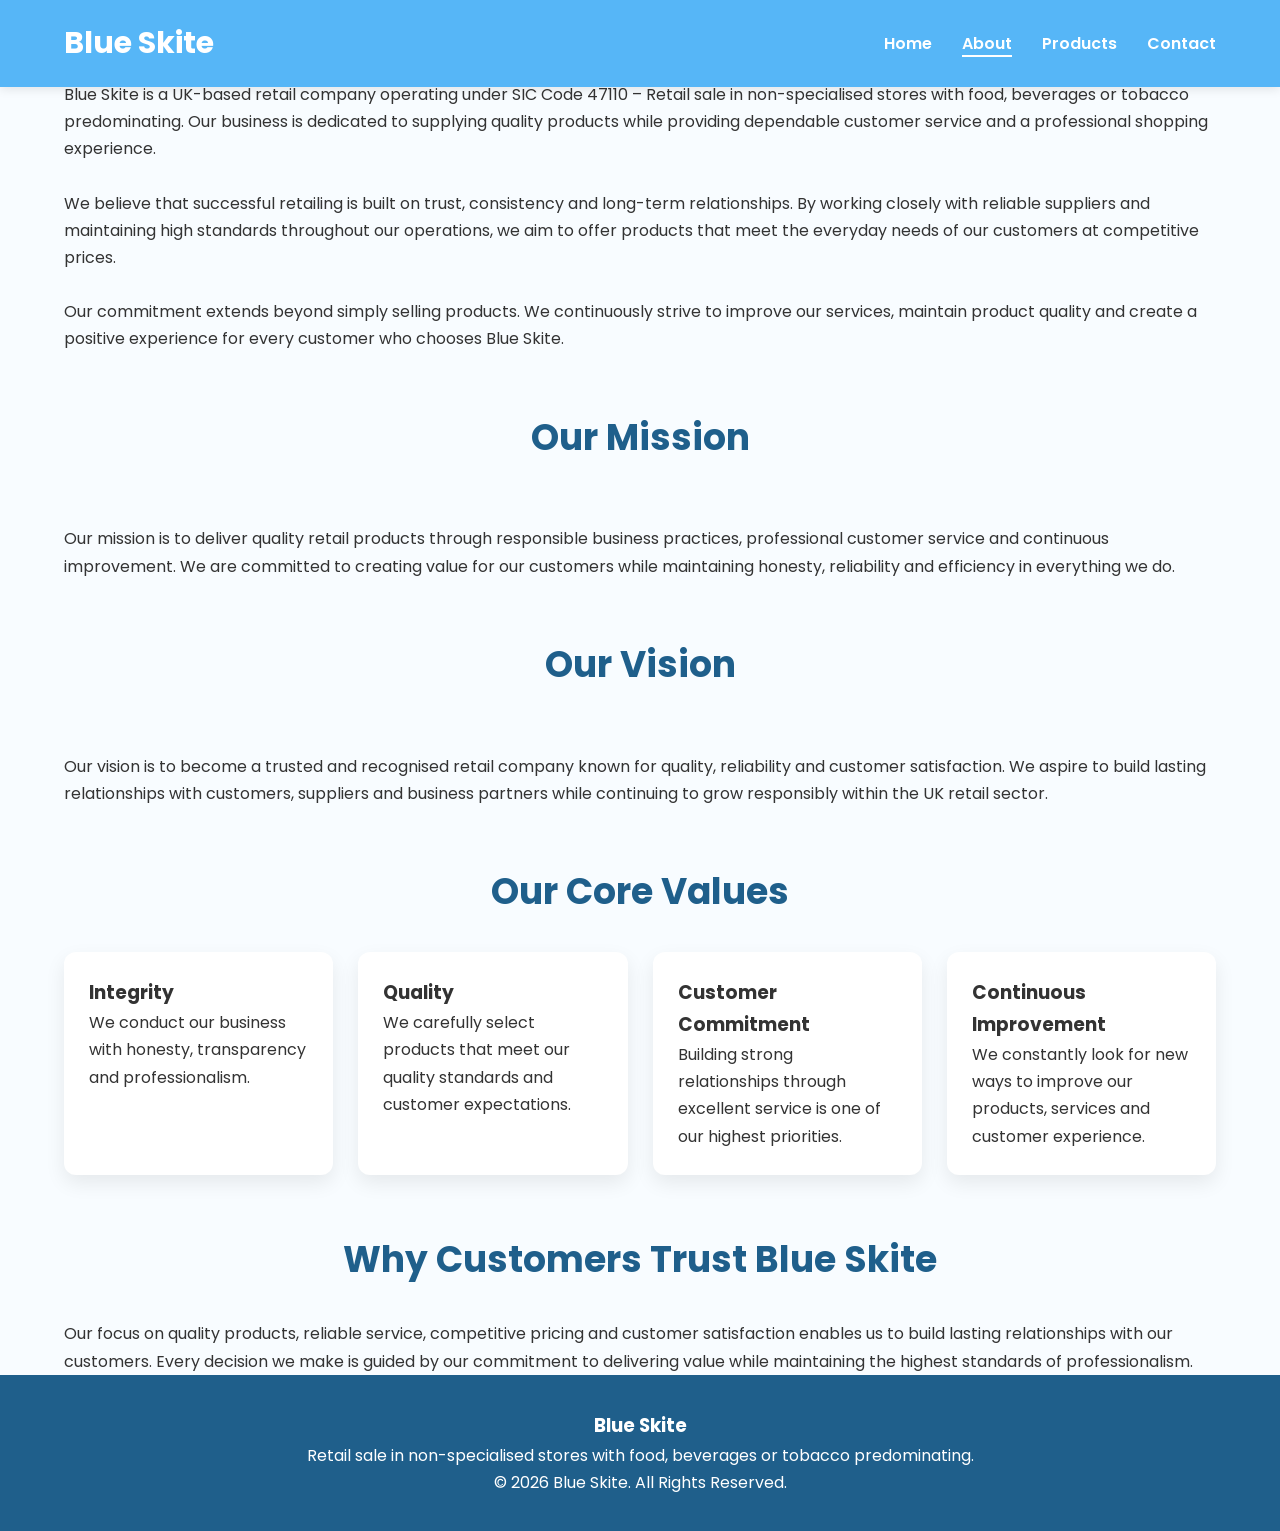
<file: about.html>
<!DOCTYPE html>
<html lang="en">

<head>

<meta charset="UTF-8">
<meta name="viewport" content="width=device-width, initial-scale=1.0">

<title>About Us | Blue Skite</title>

<link rel="stylesheet" href="style.css">

<link href="https://fonts.googleapis.com/css2?family=Poppins:wght@300;400;500;600;700&display=swap" rel="stylesheet">

</head>

<body>

<header>

<div class="container nav">

<div class="logo">Blue Skite</div>

<nav>

<ul>
<li><a href="index.html">Home</a></li>
<li><a href="about.html" class="active">About</a></li>
<li><a href="products.html">Products</a></li>
<li><a href="contact.html">Contact</a></li>
</ul>

</nav>

</div>

</header>

<section class="page">

<div class="container">

<h1 style="text-align:center;color:#1F5F8B;margin-bottom:40px;">
About Blue Skite
</h1>

<p>

Blue Skite is a UK-based retail company operating under SIC Code 47110 – Retail sale in non-specialised stores with food, beverages or tobacco predominating. Our business is dedicated to supplying quality products while providing dependable customer service and a professional shopping experience.

</p>

<br>

<p>

We believe that successful retailing is built on trust, consistency and long-term relationships. By working closely with reliable suppliers and maintaining high standards throughout our operations, we aim to offer products that meet the everyday needs of our customers at competitive prices.

</p>

<br>

<p>

Our commitment extends beyond simply selling products. We continuously strive to improve our services, maintain product quality and create a positive experience for every customer who chooses Blue Skite.

</p>

<br><br>

<h2 style="text-align:center;color:#1F5F8B;">
Our Mission
</h2>

<br>

<p>

Our mission is to deliver quality retail products through responsible business practices, professional customer service and continuous improvement. We are committed to creating value for our customers while maintaining honesty, reliability and efficiency in everything we do.

</p>

<br><br>

<h2 style="text-align:center;color:#1F5F8B;">
Our Vision
</h2>

<br>

<p>

Our vision is to become a trusted and recognised retail company known for quality, reliability and customer satisfaction. We aspire to build lasting relationships with customers, suppliers and business partners while continuing to grow responsibly within the UK retail sector.

</p>

<br><br>

<h2 style="text-align:center;color:#1F5F8B;">
Our Core Values
</h2>

<div class="cards">

<div class="card">

<h3>Integrity</h3>

<p>
We conduct our business with honesty, transparency and professionalism.
</p>

</div>

<div class="card">

<h3>Quality</h3>

<p>
We carefully select products that meet our quality standards and customer expectations.
</p>

</div>

<div class="card">

<h3>Customer Commitment</h3>

<p>
Building strong relationships through excellent service is one of our highest priorities.
</p>

</div>

<div class="card">

<h3>Continuous Improvement</h3>

<p>
We constantly look for new ways to improve our products, services and customer experience.
</p>

</div>

</div>

<br><br>

<h2 style="text-align:center;color:#1F5F8B;">
Why Customers Trust Blue Skite
</h2>

<p>

Our focus on quality products, reliable service, competitive pricing and customer satisfaction enables us to build lasting relationships with our customers. Every decision we make is guided by our commitment to delivering value while maintaining the highest standards of professionalism.

</p>

</div>

</section>

<footer>

<div class="container">

<h3>Blue Skite</h3>

<p>Retail sale in non-specialised stores with food, beverages or tobacco predominating.</p>

<p>© 2026 Blue Skite. All Rights Reserved.</p>

</div>

</footer>

</body>

</html>
</file>
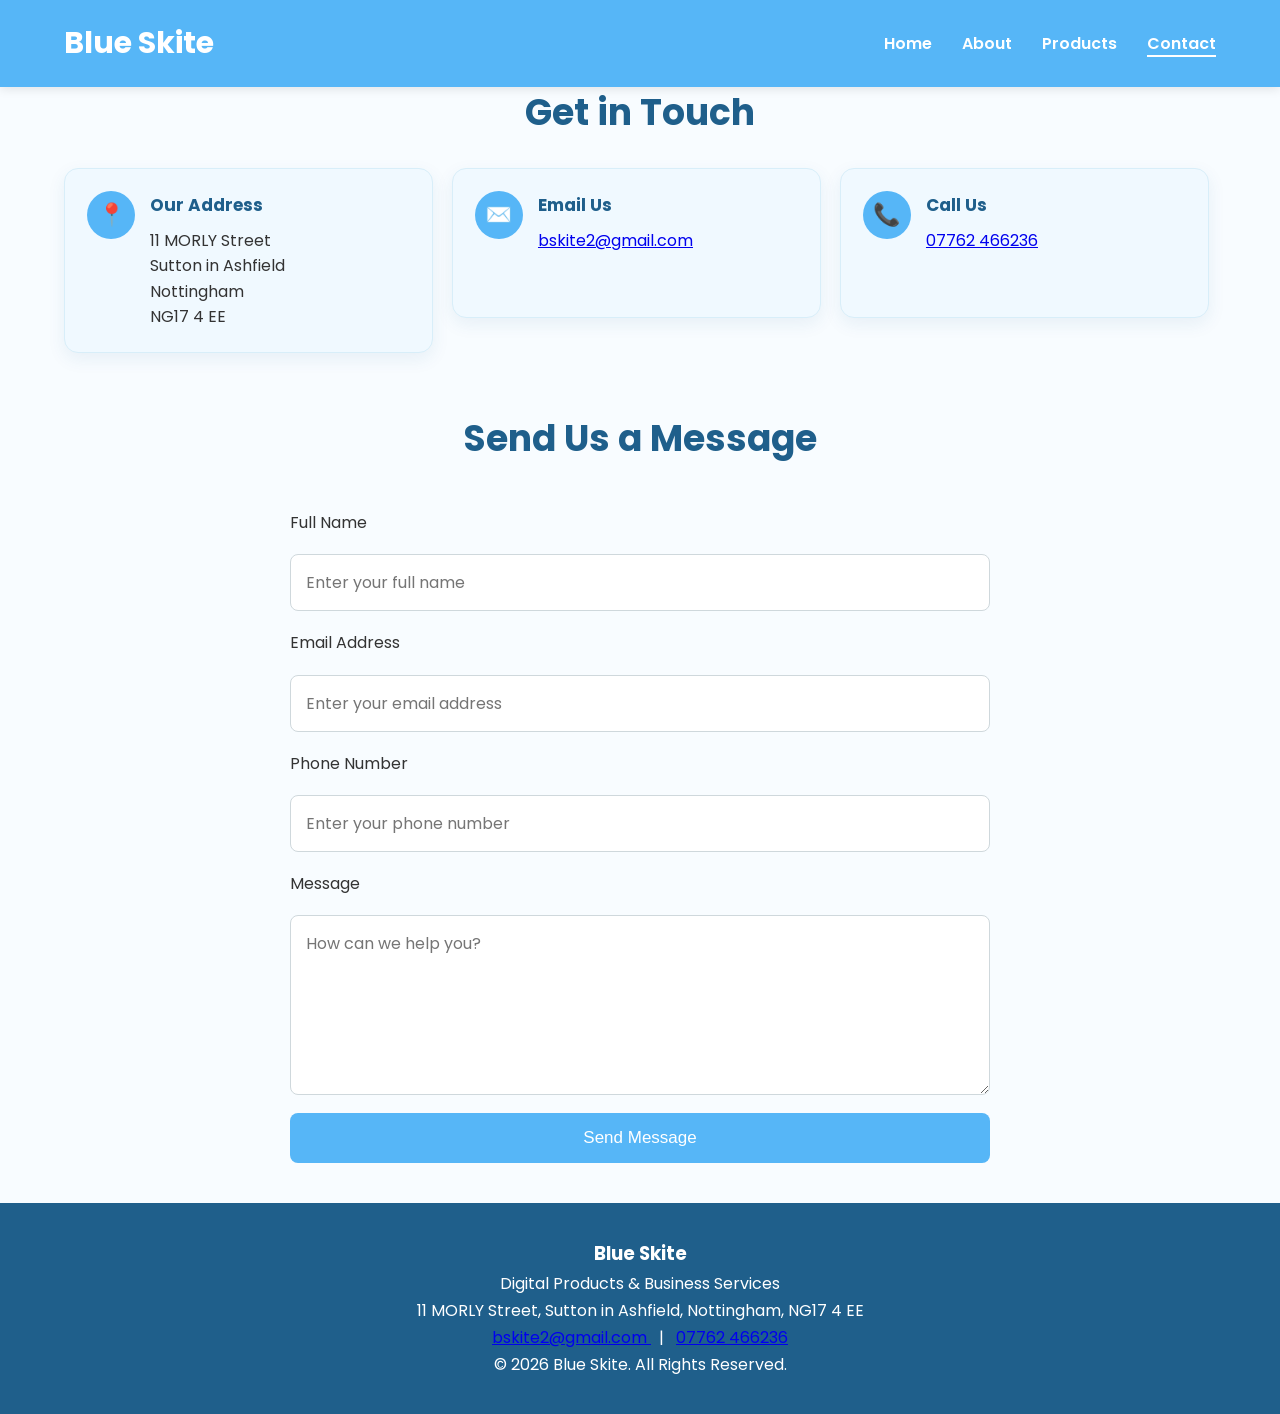
<file: contact.html>
<!DOCTYPE html>
<html lang="en">

<head>

<meta charset="UTF-8">
<meta name="viewport" content="width=device-width, initial-scale=1.0">

<title>Contact Us | Blue Skite</title>

<link rel="preconnect" href="https://fonts.googleapis.com">

<link href="https://fonts.googleapis.com/css2?family=Poppins:wght@300;400;500;600;700&display=swap" rel="stylesheet">

<link rel="stylesheet" href="style.css">

</head>

<body>

<header>

<div class="container nav">

<div class="logo">
Blue Skite
</div>

<nav>

<ul>

<li>
<a href="index.html">Home</a>
</li>

<li>
<a href="about.html">About</a>
</li>

<li>
<a href="products.html">Products</a>
</li>

<li>
<a href="contact.html" class="active">Contact</a>
</li>

</ul>

</nav>

</div>

</header>


<main class="contact-page">

<div class="container">

<div class="contact-heading">

<h1>Contact Us</h1>

<p>
We'd love to hear from you. Get in touch with Blue Skite
for enquiries about our digital products and business services.
</p>

</div>


<div class="contact-layout">


<!-- CONTACT INFORMATION -->

<div class="contact-details">

<h2>Get in Touch</h2>


<div class="info-box">

<div class="info-icon">
📍
</div>

<div>

<h3>Our Address</h3>

<p>

11 MORLY Street<br>
Sutton in Ashfield<br>
Nottingham<br>
NG17 4 EE

</p>

</div>

</div>


<div class="info-box">

<div class="info-icon">
✉️
</div>

<div>

<h3>Email Us</h3>

<p>

<a href="mailto:bskite2@gmail.com">
bskite2@gmail.com
</a>

</p>

</div>

</div>


<div class="info-box">

<div class="info-icon">
📞
</div>

<div>

<h3>Call Us</h3>

<p>

<a href="tel:07762466236">
07762 466236
</a>

</p>

</div>

</div>


</div>


<!-- CONTACT FORM -->

<div class="contact-form-box">

<h2>Send Us a Message</h2>


<form id="contactForm">


<label for="name">
Full Name
</label>

<input
id="name"
type="text"
placeholder="Enter your full name"
required
>


<label for="email">
Email Address
</label>

<input
id="email"
type="email"
placeholder="Enter your email address"
required
>


<label for="phone">
Phone Number
</label>

<input
id="phone"
type="tel"
placeholder="Enter your phone number"
>


<label for="message">
Message
</label>

<textarea
id="message"
placeholder="How can we help you?"
required
></textarea>


<button type="submit">
Send Message
</button>


</form>

</div>


</div>

</div>

</main>


<footer>

<div class="container">

<h3>Blue Skite</h3>

<p>
Digital Products &amp; Business Services
</p>

<p>
11 MORLY Street, Sutton in Ashfield, Nottingham, NG17 4 EE
</p>

<p>

<a href="mailto:bskite2@gmail.com">
bskite2@gmail.com
</a>

&nbsp; | &nbsp;

<a href="tel:07762466236">
07762 466236
</a>

</p>

<p>
© 2026 Blue Skite. All Rights Reserved.
</p>

</div>

</footer>


<script>

document.getElementById("contactForm").addEventListener("submit", function(event) {

event.preventDefault();

alert("Thank you for contacting Blue Skite. We will get back to you shortly.");

this.reset();

});

</script>


</body>

</html>
</file>
<file: style.css>
:root{
--primary:#56B6F7;
--secondary:#EAF7FF;
--dark:#1F5F8B;
--text:#333;
--white:#fff;
}
*{margin:0;padding:0;box-sizing:border-box}
body{font-family:Poppins,sans-serif;background:#f8fcff;color:var(--text);line-height:1.7}
.container{width:90%;max-width:1200px;margin:auto}
header{background:var(--primary);position:fixed;top:0;width:100%;z-index:999;box-shadow:0 2px 10px rgba(0,0,0,.1)}
.nav{display:flex;justify-content:space-between;align-items:center;padding:18px 0}
.logo{font-size:30px;font-weight:700;color:#fff}
nav ul{display:flex;list-style:none;gap:30px}
nav a{color:#fff;text-decoration:none;font-weight:600}
nav a:hover,.active{border-bottom:2px solid #fff}
.hero{margin-top:70px;height:88vh;background:url('https://images.unsplash.com/photo-1542838132-92c53300491e?auto=format&fit=crop&w=1600&q=80') center/cover}
.overlay{background:rgba(31,95,139,.55);height:100%;display:flex;justify-content:center;align-items:center;text-align:center;color:#fff}
.hero-content{max-width:700px}
.hero h1{font-size:56px}
.hero p{margin:20px 0;font-size:20px}
.btn{display:inline-block;background:var(--dark);color:#fff;text-decoration:none;padding:14px 34px;border-radius:30px}
.btn:hover{background:#164766}
.section{padding:80px 0}
.light{background:var(--secondary)}
h2{text-align:center;color:var(--dark);margin-bottom:30px;font-size:36px}
.cards{display:grid;grid-template-columns:repeat(auto-fit,minmax(260px,1fr));gap:25px}
.card{background:#fff;padding:25px;border-radius:12px;box-shadow:0 8px 20px rgba(0,0,0,.08);transition:.3s}
.card:hover{transform:translateY(-8px)}
.card img{width:100%;height:200px;object-fit:cover;border-radius:8px;margin-bottom:15px}
.stats{background:var(--primary);color:#fff;padding:60px 0}
.stat-grid{display:grid;grid-template-columns:repeat(auto-fit,minmax(200px,1fr));text-align:center;gap:20px}
.cta{background:#d9f2ff;text-align:center;padding:80px 20px}
footer{background:var(--dark);color:#fff;text-align:center;padding:35px 20px}
@media(max-width:768px){
.nav{flex-direction:column}
nav ul{gap:15px;flex-wrap:wrap;justify-content:center}
.hero h1{font-size:38px}
.hero p{font-size:17px}
}
/* Contact Form */

form{
    max-width:700px;
    margin:40px auto;
    display:flex;
    flex-direction:column;
    gap:18px;
}

input,
textarea{
    width:100%;
    padding:15px;
    font-size:16px;
    border:1px solid #cfd8dc;
    border-radius:8px;
    font-family:Poppins,sans-serif;
}

textarea{
    min-height:180px;
    resize:vertical;
}

button{
    background:#56B6F7;
    color:white;
    border:none;
    padding:15px;
    font-size:17px;
    border-radius:8px;
    cursor:pointer;
    transition:.3s;
}

button:hover{
    background:#1F5F8B;
}

/* =====================================
   CONTACT INFORMATION - HORIZONTAL BOXES
===================================== */

.contact-layout {
    display: block;
}

.contact-details {
    background: transparent;
    box-shadow: none;
    border: none;
    padding: 0;
    margin-bottom: 40px;
}

.contact-details h2 {
    text-align: center;
    color: #1F5F8B;
    margin-bottom: 25px;
}

.contact-details .info-box {
    display: inline-flex;
    vertical-align: top;
    width: calc(33.333% - 15px);
    min-height: 150px;
    margin-right: 15px;
    margin-bottom: 15px;
    padding: 22px;
    background: #F0F9FF;
    border: 1px solid #D8EEF9;
    border-radius: 14px;
    box-shadow: 0 6px 18px rgba(31, 95, 139, 0.08);
    align-items: flex-start;
    gap: 15px;
    transition: 0.3s ease;
}

.contact-details .info-box:last-child {
    margin-right: 0;
}

.contact-details .info-box:hover {
    transform: translateY(-5px);
    box-shadow: 0 10px 25px rgba(31, 95, 139, 0.15);
}

.info-icon {
    width: 48px;
    height: 48px;
    min-width: 48px;
    display: flex;
    align-items: center;
    justify-content: center;
    background: #56B6F7;
    border-radius: 50%;
    font-size: 22px;
}

.info-box h3 {
    color: #1F5F8B;
    margin: 0 0 8px 0;
    font-size: 17px;
}

.info-box p {
    margin: 0;
    line-height: 1.6;
}


/* Contact form underneath */

.contact-form-box {
    max-width: 800px;
    margin: 0 auto;
}


/* Mobile */

@media (max-width: 900px) {

    .contact-details .info-box {
        width: 100%;
        margin-right: 0;
    }

}
</file>
